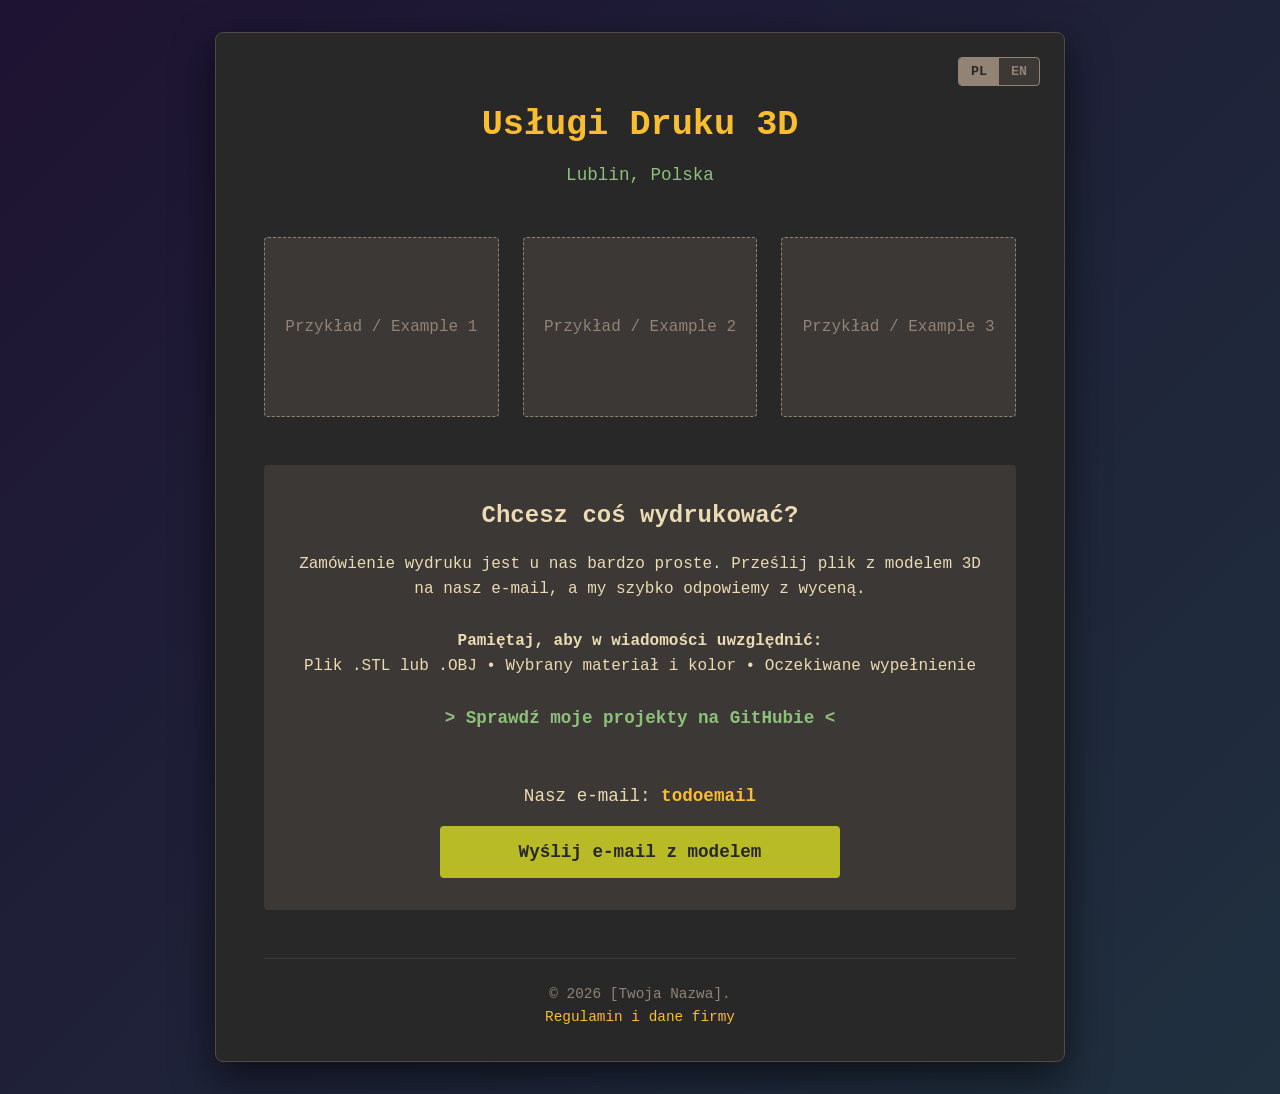
<file: index.html>
<!DOCTYPE html>
<html lang="pl">
<head>
  <meta charset="UTF-8" />
  <meta name="viewport" content="width=device-width, initial-scale=1.0"/>
  <title>Druk 3D / 3D Printing</title>
  <link rel="stylesheet" href="style.css" />
</head>
<body class="lang-pl">

  <div class="container">
    
    <!-- Language Switcher -->
    <div class="lang-switcher">
      <button class="toggle-btn btn-pl active" onclick="setLang('pl')">PL</button>
      <button class="toggle-btn btn-en" onclick="setLang('en')">EN</button>
    </div>

    <header>
      <h1 data-lang="pl">Usługi Druku 3D</h1>
      <h1 data-lang="en">3D Printing Services</h1>
      
      <p class="location" data-lang="pl">Lublin, Polska</p>
      <p class="location" data-lang="en">Lublin, Poland</p>
    </header>

    <main>
      <!-- Gallery -->
      <section class="gallery">
        <div class="gallery-item">Przykład / Example 1</div>
        <div class="gallery-item">Przykład / Example 2</div>
        <div class="gallery-item">Przykład / Example 3</div>
      </section>

      <!-- CTA Section -->
      <section class="cta-section">

        <!-- Wersja Polska -->
        <div data-lang="pl">
          <h2>Chcesz coś wydrukować?</h2>
          <p>Zamówienie wydruku jest u nas bardzo proste. Prześlij plik z modelem 3D na nasz e-mail, a my szybko odpowiemy z wyceną.</p>
          <br>
          <p><strong>Pamiętaj, aby w wiadomości uwzględnić:</strong></p>
          <p>Plik .STL lub .OBJ • Wybrany materiał i kolor • Oczekiwane wypełnienie</p>

          <a href="https://github.com/TwojGitHub" class="github-link" target="_blank" rel="noopener noreferrer">
            > Sprawdź moje projekty na GitHubie <
          </a>

          <!-- Widoczny E-mail (PL) -->
          <p style="margin: 1.5rem 0 1rem; font-size: 1.1rem;">
            Nasz e-mail: <strong style="color: var(--gb-yellow); user-select: all;">todoemail</strong>
          </p>

          <a href="mailto:todoemail?subject=Wycena%20druku%203D" class="btn">Wyślij e-mail z modelem</a>
        </div>

        <!-- Wersja Angielska -->
        <div data-lang="en">
          <h2>Want to print something?</h2>
          <p>The ordering process is straightforward. Send us your 3D model via email, and we will get back to you with a quick quote.</p>
          <br>
          <p><strong>Please remember to include:</strong></p>
          <p>.STL or .OBJ file • Desired material and color • Required infill</p>

          <a href="https://github.com/TwojGitHub" class="github-link" target="_blank" rel="noopener noreferrer">
            > Check out my GitHub projects <
          </a>

          <!-- Widoczny E-mail (EN) -->
          <p style="margin: 1.5rem 0 1rem; font-size: 1.1rem;">
            Our email: <strong style="color: var(--gb-yellow); user-select: all;">todoemail</strong>
          </p>

          <a href="mailto:todoemail?subject=3D%20Printing%20Quote" class="btn">Send an email with your model</a>
        </div>
      </section>

    </main>

    <footer>
      <p>&copy; 2026 [Twoja Nazwa].</p>
      <p>
        <a href="terms" data-lang="pl">Regulamin i dane firmy</a>
        <a href="terms" data-lang="en">Terms & Company Details</a>
      </p>
    </footer>

  </div>

  <script>
    function setLang(lang) {
      // 100% niezawodny mechanizm: zmieniamy klasę bezpośrednio na <body>
      document.body.className = 'lang-' + lang;
      
      // Przełączanie aktywnego koloru przycisku
      document.querySelectorAll('.toggle-btn').forEach(btn => btn.classList.remove('active'));
      document.querySelector('.btn-' + lang).classList.add('active');
    }
  </script>
</body>
</html>
</file>
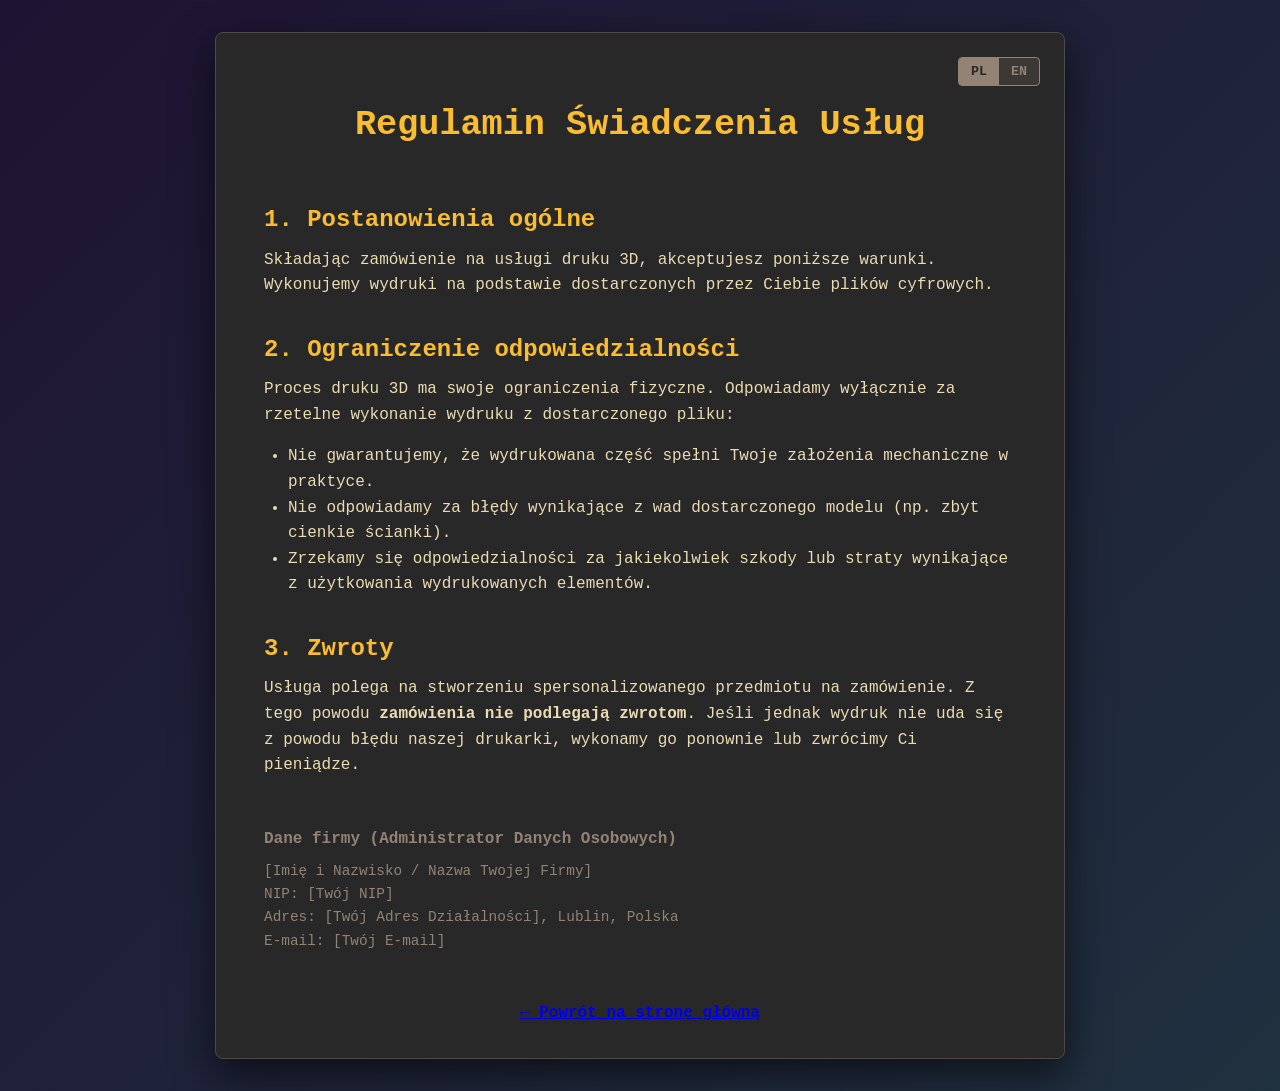
<file: terms.html>
<!DOCTYPE html>
<html lang="pl">
<head>
  <meta charset="UTF-8" />
  <meta name="viewport" content="width=device-width, initial-scale=1.0"/>
  <title>Regulamin / Terms</title>
  <link rel="stylesheet" href="style.css" />
</head>
<body class="lang-pl">

  <div class="container">
    
    <div class="lang-switcher">
      <button class="toggle-btn btn-pl active" onclick="setLang('pl')">PL</button>
      <button class="toggle-btn btn-en" onclick="setLang('en')">EN</button>
    </div>

    <header>
      <h1 data-lang="pl">Regulamin Świadczenia Usług</h1>
      <h1 data-lang="en">Terms & Conditions</h1>
    </header>

    <main class="terms-content">
      
      <!-- Wersja Polska -->
      <div data-lang="pl">
        <h2>1. Postanowienia ogólne</h2>
        <p>Składając zamówienie na usługi druku 3D, akceptujesz poniższe warunki. Wykonujemy wydruki na podstawie dostarczonych przez Ciebie plików cyfrowych.</p>

        <h2>2. Ograniczenie odpowiedzialności</h2>
        <p>Proces druku 3D ma swoje ograniczenia fizyczne. Odpowiadamy wyłącznie za rzetelne wykonanie wydruku z dostarczonego pliku:</p>
        <ul>
          <li>Nie gwarantujemy, że wydrukowana część spełni Twoje założenia mechaniczne w praktyce.</li>
          <li>Nie odpowiadamy za błędy wynikające z wad dostarczonego modelu (np. zbyt cienkie ścianki).</li>
          <li>Zrzekamy się odpowiedzialności za jakiekolwiek szkody lub straty wynikające z użytkowania wydrukowanych elementów.</li>
        </ul>

        <h2>3. Zwroty</h2>
        <p>Usługa polega na stworzeniu spersonalizowanego przedmiotu na zamówienie. Z tego powodu <strong>zamówienia nie podlegają zwrotom</strong>. Jeśli jednak wydruk nie uda się z powodu błędu naszej drukarki, wykonamy go ponownie lub zwrócimy Ci pieniądze.</p>

        <h2 style="margin-top: 3rem; color: var(--gb-gray); font-size: 1rem;">Dane firmy (Administrator Danych Osobowych)</h2>
        <p style="color: var(--gb-gray); font-size: 0.9rem;">
          [Imię i Nazwisko / Nazwa Twojej Firmy]<br>
          NIP: [Twój NIP]<br>
          Adres: [Twój Adres Działalności], Lublin, Polska<br>
          E-mail: [Twój E-mail]
        </p>
      </div>

      <!-- Wersja Angielska -->
      <div data-lang="en">
        <h2>1. General Provisions</h2>
        <p>By placing an order for 3D printing services, you agree to these terms. We print based on the digital files provided by you.</p>

        <h2>2. Limitation of Liability</h2>
        <p>3D printing has inherent physical limitations. Our responsibility is strictly limited to executing the print from the provided file:</p>
        <ul>
          <li>We do not guarantee that the printed part will meet your mechanical expectations in practice.</li>
          <li>We are not liable for print failures caused by flaws in the provided model (e.g., walls being too thin).</li>
          <li>We disclaim all liability for any damages or losses arising from the use of the printed items.</li>
        </ul>

        <h2>3. Returns & Refunds</h2>
        <p>This service creates a custom-made physical item. For this reason, <strong>all sales are final and non-refundable</strong>. However, if a print fails due to a hardware error on our end, we will reprint it or issue a refund.</p>

        <h2 style="margin-top: 3rem; color: var(--gb-gray); font-size: 1rem;">Company Information (Data Controller)</h2>
        <p style="color: var(--gb-gray); font-size: 0.9rem;">
          [Your First & Last Name / Company Name]<br>
          NIP (Tax ID): [Your NIP]<br>
          Address: [Your Business Address], Lublin, Poland<br>
          Email: [Your Email]
        </p>
      </div>

      <div style="margin-top: 3rem; text-align: center;">
        <a href="index" data-lang="pl" style="font-weight: bold;">&larr; Powrót na stronę główną</a>
        <a href="index" data-lang="en" style="font-weight: bold;">&larr; Back to Home</a>
      </div>
    </main>
  </div>

  <script>
    function setLang(lang) {
      document.body.className = 'lang-' + lang;
      document.querySelectorAll('.toggle-btn').forEach(btn => btn.classList.remove('active'));
      document.querySelector('.btn-' + lang).classList.add('active');
    }
  </script>
</body>
</html>
</file>
<file: style.css>
:root {
  /* Gruvbox Dark Palette - zostawiona dla kontenera, tekstów i przycisków */
  --gb-bg: #282828;
  --gb-bg-soft: #3c3836;
  --gb-fg: #ebdbb2;
  --gb-yellow: #fabd2f;
  --gb-green: #b8bb26;
  --gb-aqua: #8ec07c;
  --gb-gray: #928374;
}

* {
  margin: 0;
  padding: 0;
  box-sizing: border-box;
}

body {
  font-family: 'Courier New', Courier, monospace;
  
  /* NOWY, wyraźnie ruszający się gradient "Deep Space":
     Głęboki granat -> Ciemny fiolet -> Ciemny morski -> Nocny błękit */
  background: linear-gradient(-45deg, #0f2027, #2c5364, #203a43, #1e1332);
  background-size: 400% 400%;
  animation: moveGradient 12s ease infinite;
  
  color: var(--gb-fg);
  line-height: 1.6;
  min-height: 100vh;
  padding: 2rem 1rem;
}

/* Klatki kluczowe animacji - to wprawia tło w płynny ruch */
@keyframes moveGradient {
  0% { background-position: 0% 50%; }
  50% { background-position: 100% 50%; }
  100% { background-position: 0% 50%; }
}

/* Ukrywanie języków na podstawie klasy przypisanej do <body> */
body.lang-pl [data-lang="en"] { display: none !important; }
body.lang-en [data-lang="pl"] { display: none !important; }

.container {
  width: 100%;
  max-width: 850px;
  margin: 0 auto;
  background-color: var(--gb-bg);
  border-radius: 8px;
  box-shadow: 0 15px 40px rgba(0, 0, 0, 0.6); /* Mocniejszy cień, żeby okno odstawało od tła */
  padding: 2rem 3rem;
  border: 1px solid #504945;
  position: relative;
}

/* Przełącznik języków */
.lang-switcher {
  position: absolute;
  top: 1.5rem;
  right: 1.5rem;
  display: flex;
  background: var(--gb-bg-soft);
  border-radius: 4px;
  overflow: hidden;
  border: 1px solid var(--gb-gray);
}

.toggle-btn {
  background: transparent;
  border: none;
  color: var(--gb-gray);
  padding: 6px 12px;
  font-family: inherit;
  font-weight: bold;
  cursor: pointer;
  transition: all 0.2s ease;
}

.toggle-btn:hover {
  color: var(--gb-fg);
}

.toggle-btn.active {
  background: var(--gb-gray);
  color: var(--gb-bg);
}

header {
  text-align: center;
  margin-top: 2rem;
  margin-bottom: 3rem;
}

h1 {
  font-size: 2.2rem;
  color: var(--gb-yellow);
  margin-bottom: 0.5rem;
}

.location {
  font-size: 1.1rem;
  color: var(--gb-aqua);
}

.gallery {
  display: grid;
  grid-template-columns: repeat(auto-fit, minmax(220px, 1fr));
  gap: 1.5rem;
  margin-bottom: 3rem;
}

.gallery-item {
  background-color: var(--gb-bg-soft);
  height: 180px;
  border-radius: 4px;
  display: flex;
  align-items: center;
  justify-content: center;
  color: var(--gb-gray);
  border: 1px dashed var(--gb-gray);
}

.cta-section {
  text-align: center;
  background-color: var(--gb-bg-soft);
  padding: 2rem;
  border-radius: 4px;
  margin-bottom: 2rem;
}

.cta-section h2 {
  color: var(--gb-fg);
  margin-bottom: 1rem;
}

/* Formatowanie linku do GitHub */
.github-link {
  display: inline-block;
  margin: 1.5rem 0;
  color: var(--gb-aqua);
  text-decoration: none;
  font-weight: bold;
  font-size: 1.1rem;
  border-bottom: 2px solid transparent;
  transition: border-bottom 0.2s ease;
}

.github-link:hover {
  border-bottom: 2px solid var(--gb-aqua);
}

/* Przycisk Email */
.btn {
  display: inline-block;
  background-color: var(--gb-green);
  color: var(--gb-bg);
  padding: 12px 24px;
  text-decoration: none;
  font-size: 1.1rem;
  font-weight: bold;
  border-radius: 4px;
  transition: background-color 0.3s ease;
  width: 100%;
  max-width: 400px;
}

.btn:hover {
  background-color: var(--gb-fg);
}

footer {
  text-align: center;
  margin-top: 3rem;
  padding-top: 1.5rem;
  border-top: 1px solid var(--gb-bg-soft);
  font-size: 0.9rem;
  color: var(--gb-gray);
}

footer a {
  color: var(--gb-yellow);
  text-decoration: none;
}

footer a:hover {
  text-decoration: underline;
}

.terms-content h2 {
  color: var(--gb-yellow);
  margin: 2rem 0 0.5rem;
}
.terms-content p, .terms-content ul {
  margin-bottom: 1rem;
}
.terms-content ul {
  padding-left: 1.5rem;
}

@media (max-width: 600px) {
  .lang-switcher { position: relative; top: 0; right: 0; display: inline-flex; margin-bottom: 1rem; }
  .container { padding: 1.5rem; text-align: center; }
}
</file>
